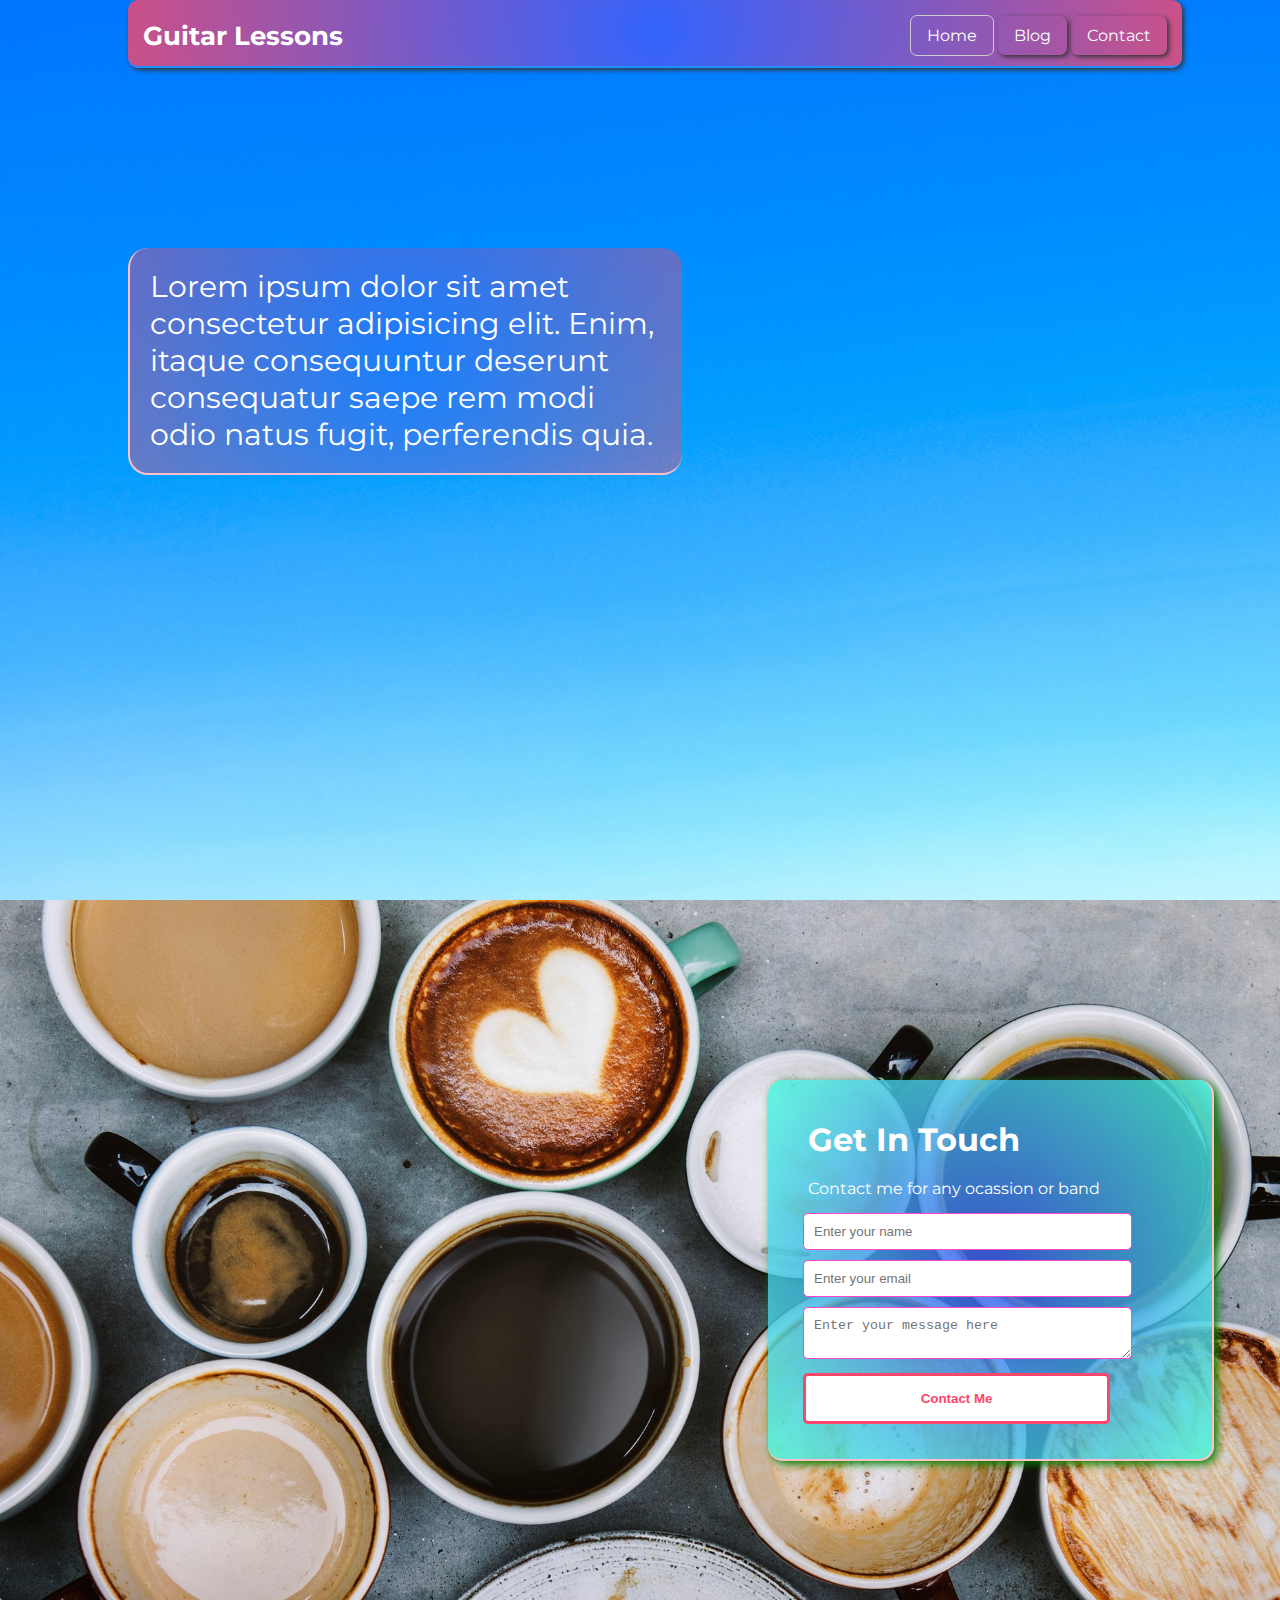
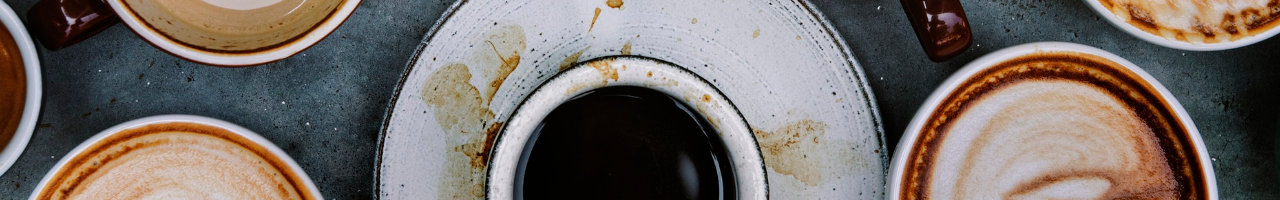
<file: index.html>
<!DOCTYPE html>
<html lang="en">
<head>
    <meta charset="UTF-8">
    <!-- this meta tag with viewport helps with scaling the page across devices-->
    <meta name="viewport" content="width=device-width, initial-scale=1.0">
    <meta http-equiv="X-UA-Compatible" content="ie=edge">

    <link href="https://fonts.googleapis.com/css?family=Montserrat" rel="stylesheet">
    <link rel="stylesheet" href="css/style.css">

    <title>Project</title>
    
</head>
<body>
    <!-- banner class will style the whole image
    in the background -->
    <div class="banner">
        <div class="container">
            <header>
                <a href="index.html"><h2 id='site-name'>Guitar Lessons</h2></a>
                <nav>                    
                    <ul>
                        <a class="active" href="index.html" id=""><li>Home</li></a>
                        <a href="blog.html" id=""><li>Blog</li></a>
                        <a href="#contact-header" id=""><li>Contact</li></a>
                    </ul>  
                </nav>
            </header>
        </div>

        <div class="side-hover">
            <p>
                Lorem ipsum dolor sit amet consectetur adipisicing elit. Enim, itaque consequuntur deserunt consequatur saepe rem modi odio natus fugit, perferendis quia. 
            </p>
        </div>
    </div>
    <div class="drag">
        <div class="contact">
            <h1 id='contact-header'>Get In Touch</h1>
            <p id='contact-desc'>Contact me for any ocassion or band</p>
            <form action="#">
                <input id='name' type="text" name="name" placeholder="Enter your name" autocomplete="off">
                <input id='email' type="email" name="email" placeholder="Enter your email" autocomplete="off">
                <textarea placeholder="Enter your message here" autocomplete="off"></textarea>
                <input id='submit' type="button" value="Contact Me">
            </form>
        </div>
    </div>
</body>
</html>
</file>
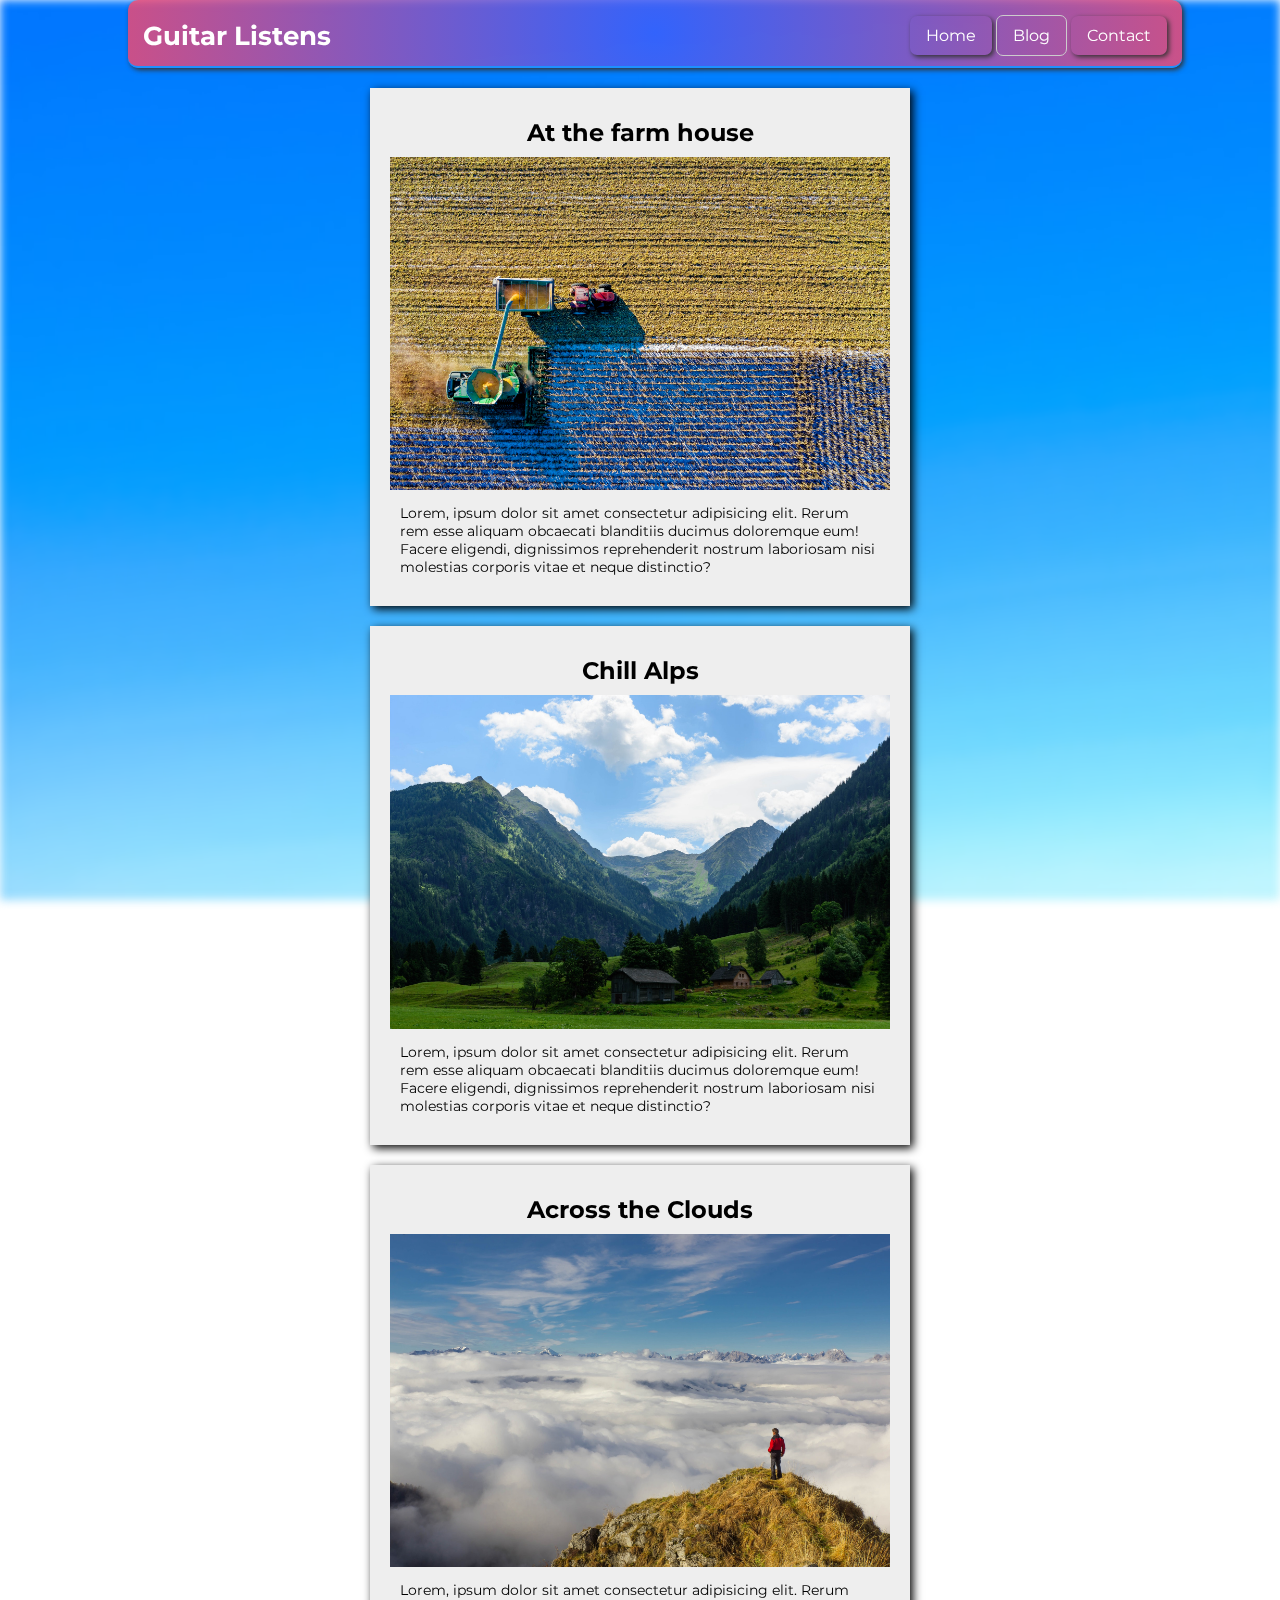
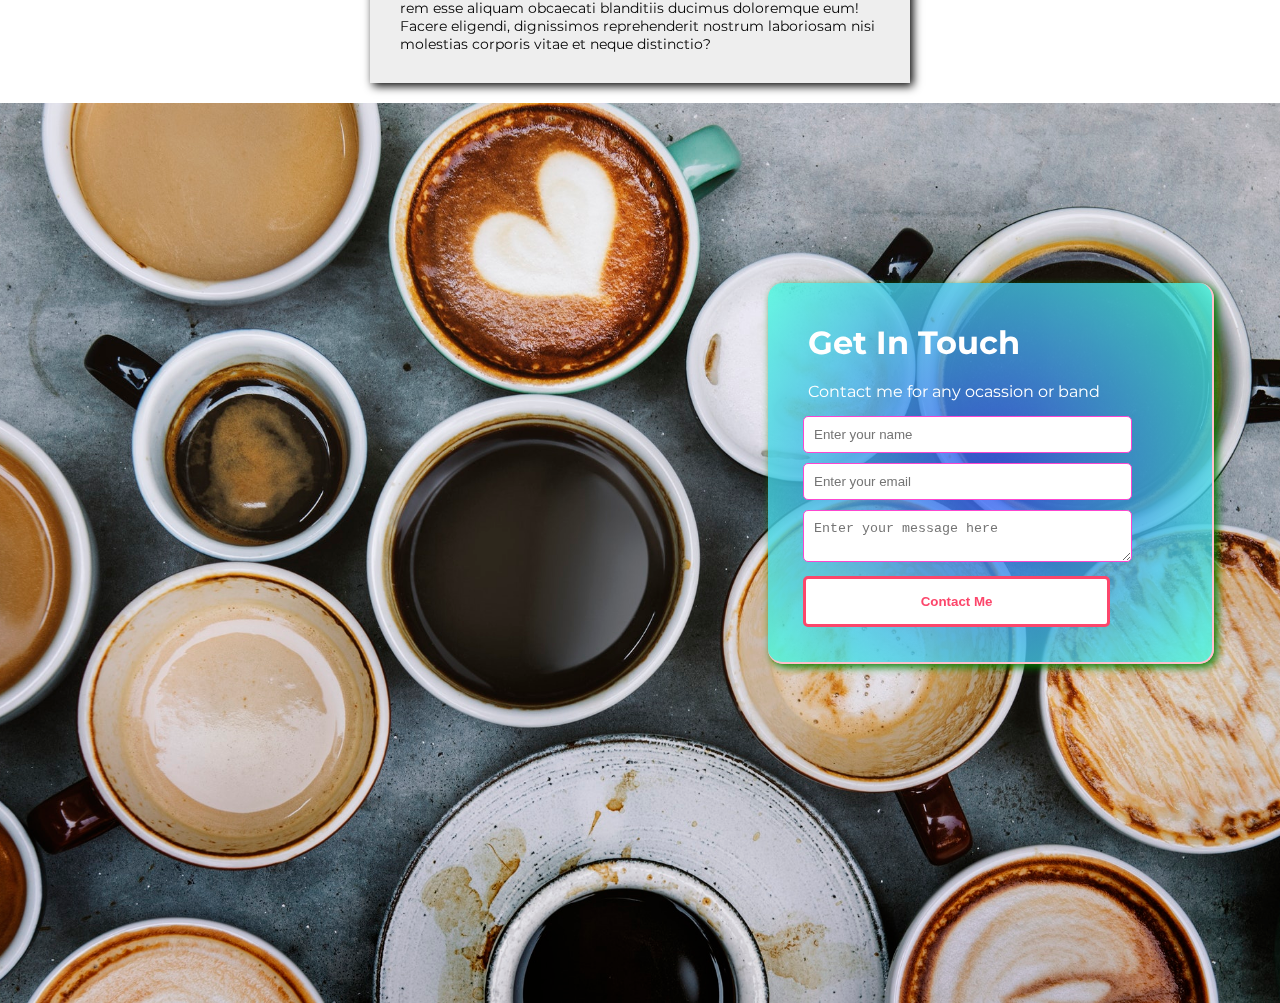
<file: blog.html>
<!DOCTYPE html>
<html lang="en">
<head>
    <meta charset="UTF-8">
    <!-- this meta tag with viewport helps with scaling the page across devices-->
    <meta name="viewport" content="width=device-width, initial-scale=1.0">
    <meta http-equiv="X-UA-Compatible" content="ie=edge">

    <link href="https://fonts.googleapis.com/css?family=Montserrat" rel="stylesheet">
    <link rel="stylesheet" href="css/style.css">

    <title>Project</title>
    
</head>
<body>
    <!-- banner class will style the whole image
    in the background -->
    <!-- changed class from banner to content -->
    <div class="content">
        <div class="container">
            <header>
                <a href="index.html"><h2 id='site-name'>Guitar Listens</h2></a>
                <nav>                    
                    <ul>
                        <a href="index.html" id=""><li>Home</li></a>
                        <!-- move class=active to blog anchor -->
                        <a class="active" href="blog.html" id=""><li>Blog</li></a>
                        <a href="#contact-header" id=""><li>Contact</li></a>
                    </ul>  
                </nav>
            </header>
        </div>
        <!-- removed side-hover -->

        <div class="container">
            <div class="blog-wrapper">
                <h2>At the farm house</h2>
                <img src="images/agri.jpg" alt="agri">
                <p>Lorem, ipsum dolor sit amet consectetur adipisicing elit. Rerum rem esse aliquam obcaecati blanditiis ducimus doloremque eum! Facere eligendi, dignissimos reprehenderit nostrum laboriosam nisi molestias corporis vitae et neque distinctio?</p>
            </div>
            <div class="blog-wrapper">
                <h2>Chill Alps</h2>
                <img src="images/alps.jpg" alt="agri">
                <p>Lorem, ipsum dolor sit amet consectetur adipisicing elit. Rerum rem esse aliquam obcaecati blanditiis ducimus doloremque eum! Facere eligendi, dignissimos reprehenderit nostrum laboriosam nisi molestias corporis vitae et neque distinctio?</p>
            </div>
            <div class="blog-wrapper">
                <h2>Across the Clouds</h2>
                <img src="images/clouds.jpg" alt="agri">
                <p>Lorem, ipsum dolor sit amet consectetur adipisicing elit. Rerum rem esse aliquam obcaecati blanditiis ducimus doloremque eum! Facere eligendi, dignissimos reprehenderit nostrum laboriosam nisi molestias corporis vitae et neque distinctio?</p>
            </div>
        </div>
    </div>

    <div class="drag">
        <div class="contact">
            <h1 id='contact-header'>Get In Touch</h1>
            <p id='contact-desc'>Contact me for any ocassion or band</p>
            <form action="#">
                <input id='name' type="text" name="name" placeholder="Enter your name" autocomplete="off">
                <input id='email' type="email" name="email" placeholder="Enter your email" autocomplete="off">
                <textarea placeholder="Enter your message here" autocomplete="off"></textarea>
                <input id='submit' type="button" value="Contact Me">
            </form>
        </div>
    </div>
</body>
</html>
</file>
<file: css/style.css>
* {
    /* applies to all elements that does not have 
    margin, padding defined */
    margin: 0;
    padding: 0;
}

body, html {
    height: 100%;
    font-family: Montserrat;
}

.banner {
    background: url("../images/banner.jpg");
    height: 100%;
    background-position: center;
    background-repeat: no-repeat;
    background-size: cover;
}

.container {    
    width: 80%;
    /* bring it center */
    margin: auto;
}

/* background for blog.html */
.content {
    /* overflow visible so that the background is not cutoff
    on scrolling */
    overflow: visible;
    position: relative;
}

.content::before {
    /* keep the background static on scroll */
    /* content below is an attribute of before */
    content: "";
    position: fixed;
    left:0;
    right:0;
    /* 3d perspective to keep the background in the behind */
    /* the one which has z-index higher will be in the front */
    /* by default z-index of all elements in browser is zero */
    z-index: -1;
    display: block;
    background-image: url('../images/banner.jpg');
    background-size: cover;
    width: 100%;
    height: 100vh;
    /* adding blur effect to the background */
    filter: blur(5px);
}

header {
    /* span fully to the background */
    width: 100%;
    /* cssgradient.io */
    background: radial-gradient(circle, rgba(63,94,251,0.8) 0%, 
    rgba(252,70,107,0.8) 100%);
    padding: 15px;
    /* setting border and curving the border */
    border-bottom: 2px solid dodgerblue;
    border-radius: 10px;
    /* span 2px horizontally and vertically
     5px for blur and #333 color of shadow settings */
    box-shadow: 2px 2px 5px #333; 
}

#site-name {
    display: inline-block;
    margin-top: 5px;
    /* 1.6em = 1x16 + 0.6x16 */
    font-size: 1.6em;
    font-weight: bolder;
    color: white;
}

nav {
    display: inline-block;
    /* fixes the home, blog and contact to right */
    float: right;    
}

nav li {
    /* inline-block puts all list items side by sides */
    display: inline-block;
    list-style-type: none;
    padding: 0px 6px;
    margin-top: 11px;
}

nav a {
    color:white;
    padding: 10px;
    border-radius: 7px;
    box-shadow: 2px 2px 5px #333;
}

nav a:hover {
    /* when mouse hover, disappear box shadow */
    box-shadow: none;
    /* show border */
    border: 1px solid #ccc;
}

.active {
    /* hightlight the link of current page */
    border: 1px solid #ccc;
    box-shadow: none;
}

/* text on the index.html */
.side-hover {
    width: 40%;
    position: relative;
    top: 20%;
    left: 10%;
    color: white;
    font-size: 30px;
    padding: 20px;
    /* 0.4 - for opacity, 40% opaque, 60% transparent */
    background: radial-gradient(circle, rgba(63,94,251,0.4) 0%, 
    rgba(252,70,107,0.4) 100%);
    /* border style around the text */
    border-radius: 20px;
    border-left: 2px solid pink;
    border-bottom: 2px solid pink;
}

.drag {
    background: url("../images/drag.jpg") no-repeat;
    height: 100%;
    background-position: center;
    background-size: cover;
}

/* contact form style */
.contact {
    padding: 30px;
    background: radial-gradient(circle, rgba(63,94,251,0.8) 0%, 
    rgba(70, 252, 222, 0.8) 100%);
    width: 30%;
    border-radius: 15px;
    border-right: 2px solid pink;
    border-bottom: 2px solid pink;
    position: relative;
    top: 20%;
    left: 60%;
    box-shadow: 3px 3px 9px green;
}

#contact-header, #contact-desc {
    color: white;
    padding: 10px;

}

/* applying common properties to multiple elements */
#name, #email, #submit, textarea {
    width: 80%;
    /* remove default grey border */
    border: none;
    border: 1px solid rgba(252,70,207,1);
    padding: 10px;
    margin: 5px;
    border-radius: 5px;
}

/* #name, #email, textarea {
    width: 80%;
} */

#submit {
    /* overrides above padding from common properties */
    padding: 15px;
    background-color: white;
    color: rgba(252,70,107,1);
    border: 3px solid rgba(252,70,107,1);
    font-weight: bold;
}

#submit:hover {
    background: radial-gradient(circle, rgba(63,94,251,1) 0%, 
    rgba(252,70,107,1) 100%);
    color: white;
    border: 3px solid white;
    cursor: pointer;
}

#name:focus, #email:focus, textarea:focus {
    /* remove default outline from fields */
    outline: none;
    border: none;
    border-bottom: 3px solid rgba(252,70,107,1);
    border-right: 3px solid rgba(252,70,107,1);
    border-radius: 10px;
    box-shadow: 2px 2px 4px #ccc;
}

.blog-wrapper {
    width: 75%;
    /* first priority to max-width, then fall back to width */
    max-width: 500px;
    margin: 20px auto;
    background-color: #EEE;
    padding: 20px;
    box-shadow: 3px 3px 9px black;
}

.blog-wrapper img {
    width: 100%;
    overflow: hidden;
}

.blog-wrapper h2 {
    text-align: center;
    margin: 10px;    
}

.blog-wrapper p {
    margin: 10px;    
    font-size: 0.9em;
    height: 100%;
}

/* animation for the text on home page to fade in slowly */
@keyframes fade-in {
    from {
        opacity: 0;
        transform: translate(-60px);
    }
    to {
        opacity: 1;
    }
}
/* apply the animation to text */
.side-hover p {
    animation-name: fade-in;
    animation-timing-function: ease-in;
    animation-duration: 1s;
    animation-fill-mode: both;
}
/* make components responsive with media query
when window resized to 930px */
@media screen and (max-width: 930px) {
    /* apply to contact form */
    .contact {
        left: 30%;
        width: 40%;
    }
}

/* when window resized to 710px / tablet*/
@media screen and (max-width: 710px) {
    /* apply to contact form */
    .contact {
        left: 17%;
        width: 60%;
    }
    .container {
        width: 100%;
    }
    header {
        height: 100px;
        width: auto;
    }
    #site-name {
        width:100%;
        text-align: center;
    }
    nav {
        width:100%;
        text-align: center;
    }
    nav ul {
        padding: 0;
        margin: 15px;
    }
    .side-hover {
        font-size: 20px;
        padding: 30px;
    }
}

/* when window resized to 474px / smaller screen */
@media screen and (max-width:474px) {
    .banner {
        background-position: left;        
    }
    .drag {
        background-position: right;
    }
    .contact {
        font-size: 12px;
        /* contact form is fixed position after a threshold
        when scrolling */
        position: sticky;
        margin: auto;
        width: 70%;
        left: 0;        
    }
    .side-hover {
        position: static;
        margin: auto;
        margin-top: 20%;
        width: 70%;
    }
}
</file>
